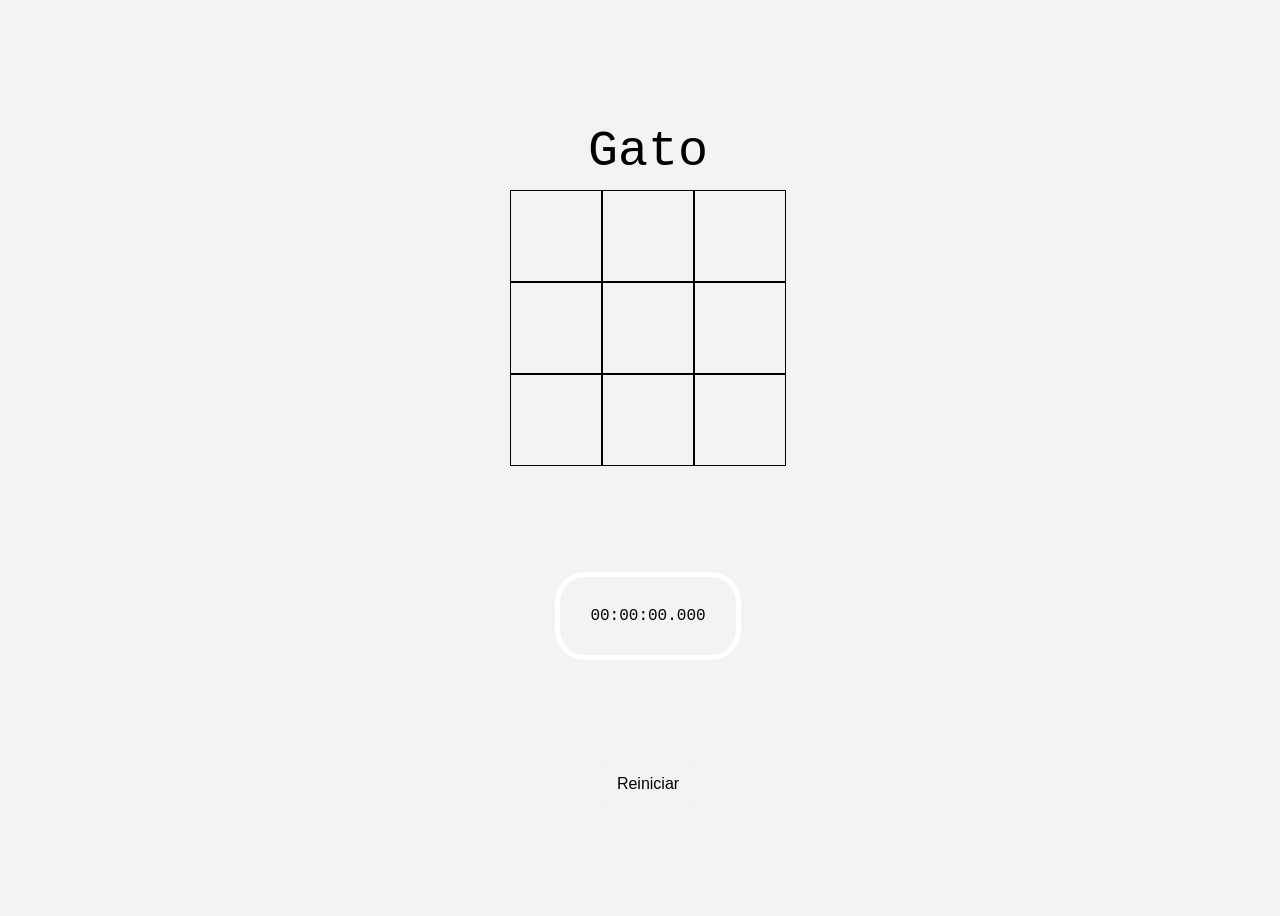
<file: index.html>
<!DOCTYPE html>
<html lang="en">

<head>
    <meta charset="UTF-8">
    <meta name="viewport" content="width=device-width, initial-scale=1.0">
    <title>Gato</title>
    <link rel="stylesheet" href="css/gato.css">
    <script defer src="js/gato.js"></script>
</head>

<body>
    <main>
        <section id="game">
            <p>Gato</p>
            <div class="cuadro" id="c1"></div>
            <div class="cuadro" id="c2"></div>
            <div class="cuadro" id="c3"></div>
            <div class="cuadro" id="c4"></div>
            <div class="cuadro" id="c5"></div>
            <div class="cuadro" id="c6"></div>
            <div class="cuadro" id="c7"></div>
            <div class="cuadro" id="c8"></div>
            <div class="cuadro" id="c9"></div>
            <div id="results"></div>
        </section>
        <section class="marco">
            <div class="tiempo" id="tiempo">00:00:00.000</div>
          </section>
        <section id="reiniciar">
            <button id="reload">Reiniciar</button>
        </section>
        
    </main>
</body>

</html>
</file>
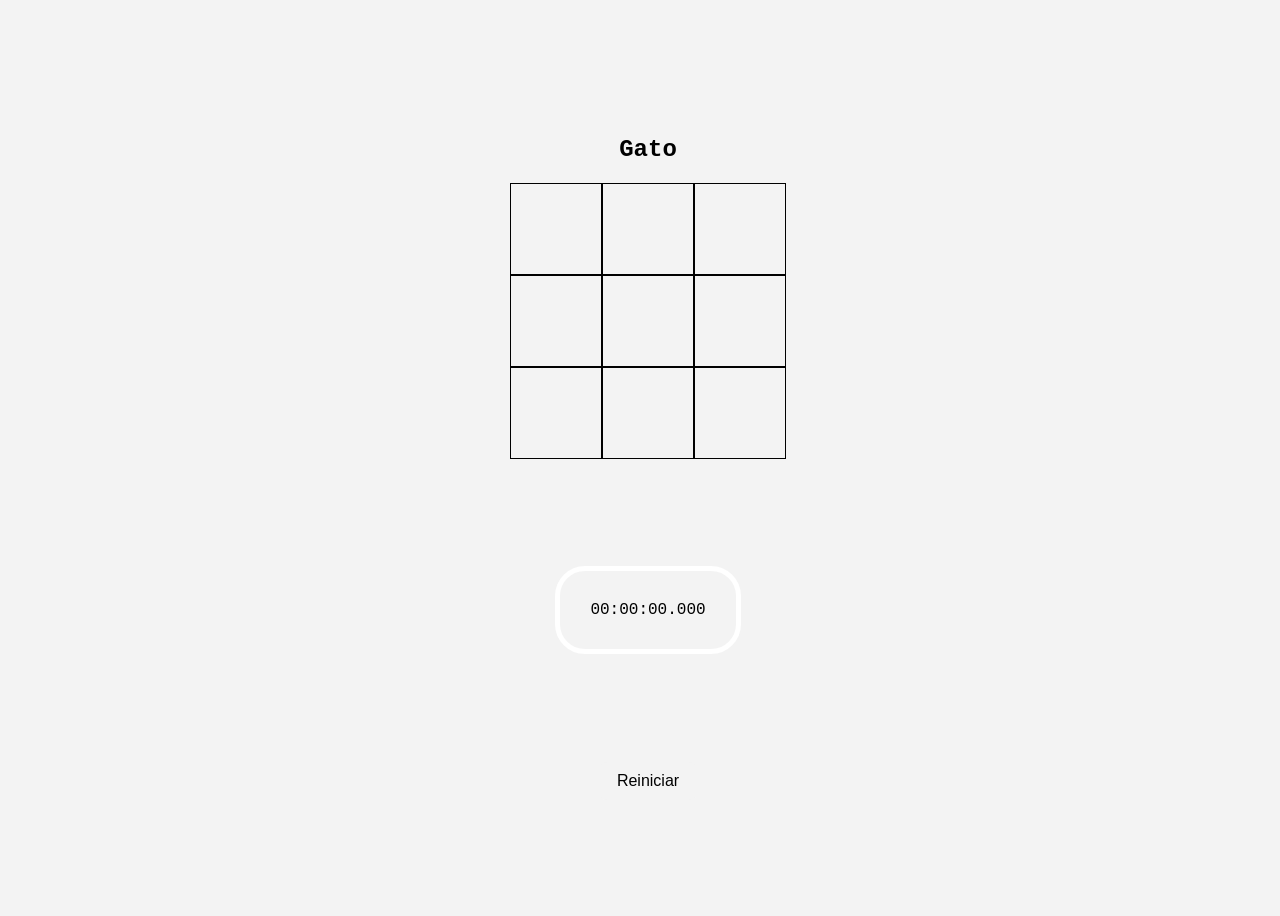
<file: gato.html>
<!DOCTYPE html>
<html lang="en">

<head>
    <meta charset="UTF-8">
    <meta name="viewport" content="width=device-width, initial-scale=1.0">
    <title>Gato</title>
    <link rel="stylesheet" href="css/gato.css">
    <script defer src="js/gato.js"></script>
</head>

<body>
    <main>
        <section id="game">
            <h2>Gato</h2>
            <div class="cuadro" id="c1"></div>
            <div class="cuadro" id="c2"></div>
            <div class="cuadro" id="c3"></div>
            <div class="cuadro" id="c4"></div>
            <div class="cuadro" id="c5"></div>
            <div class="cuadro" id="c6"></div>
            <div class="cuadro" id="c7"></div>
            <div class="cuadro" id="c8"></div>
            <div class="cuadro" id="c9"></div>
            <div id="results"></div>
        </section>
        <section class="marco">
            <div class="tiempo" id="tiempo">00:00:00.000</div>
          </section>
        <section id="reiniciar">
            <button id="reload">Reiniciar</button>
        </section>
        
    </main>
</body>

</html>
</file>
<file: css/gato.css>
body {
    width: 100vw;
    height: 100vh;
    background-color: #f3f3f3;
    color: white;
    font-family: 'Courier New', Courier, monospace;
    display: grid;
    place-items: center;
    overflow: hidden;
}


header {
    height: 15vh;
    width: 100%;
}

main {
    height: 100%;
    width: 100%;
    display: flex;
    flex-direction: column;
    align-items: center;
    justify-content: space-evenly;
    color: black;
}

#game .cuadro {
    height: 90px;
    min-width: 90px;
    font-size: 3rem;
    display: grid;
    place-items: center;
    border: 1px solid black;
    float: left;
    color: black;
}

#game {
    width: 276px;
    text-align: center;
}

#results {
    position: relative;
    top: 10px;
    height: 1rem;
    color: black;
}

footer {
    height: 10vh;
    width: 100%;
}

.marco {
    border-radius: 30px;
    padding: 30px;
    border: 5px solid white;
}
button{
        display: inline-block;
        padding: 10px 20px;
        background-color: #f3f3f3; 
        color: black; 
        text-align: center;
        text-decoration: none;
        font-size: 16px;
        border: none;
        border-radius: 10px; 
        border-color: #7c415b;
        cursor: pointer;
    }
    
    
    button:hover {
        background-color: #717978;
    }

    p
    {
        font-size: 50px;
        margin: 10px;
       
    }
</file>
